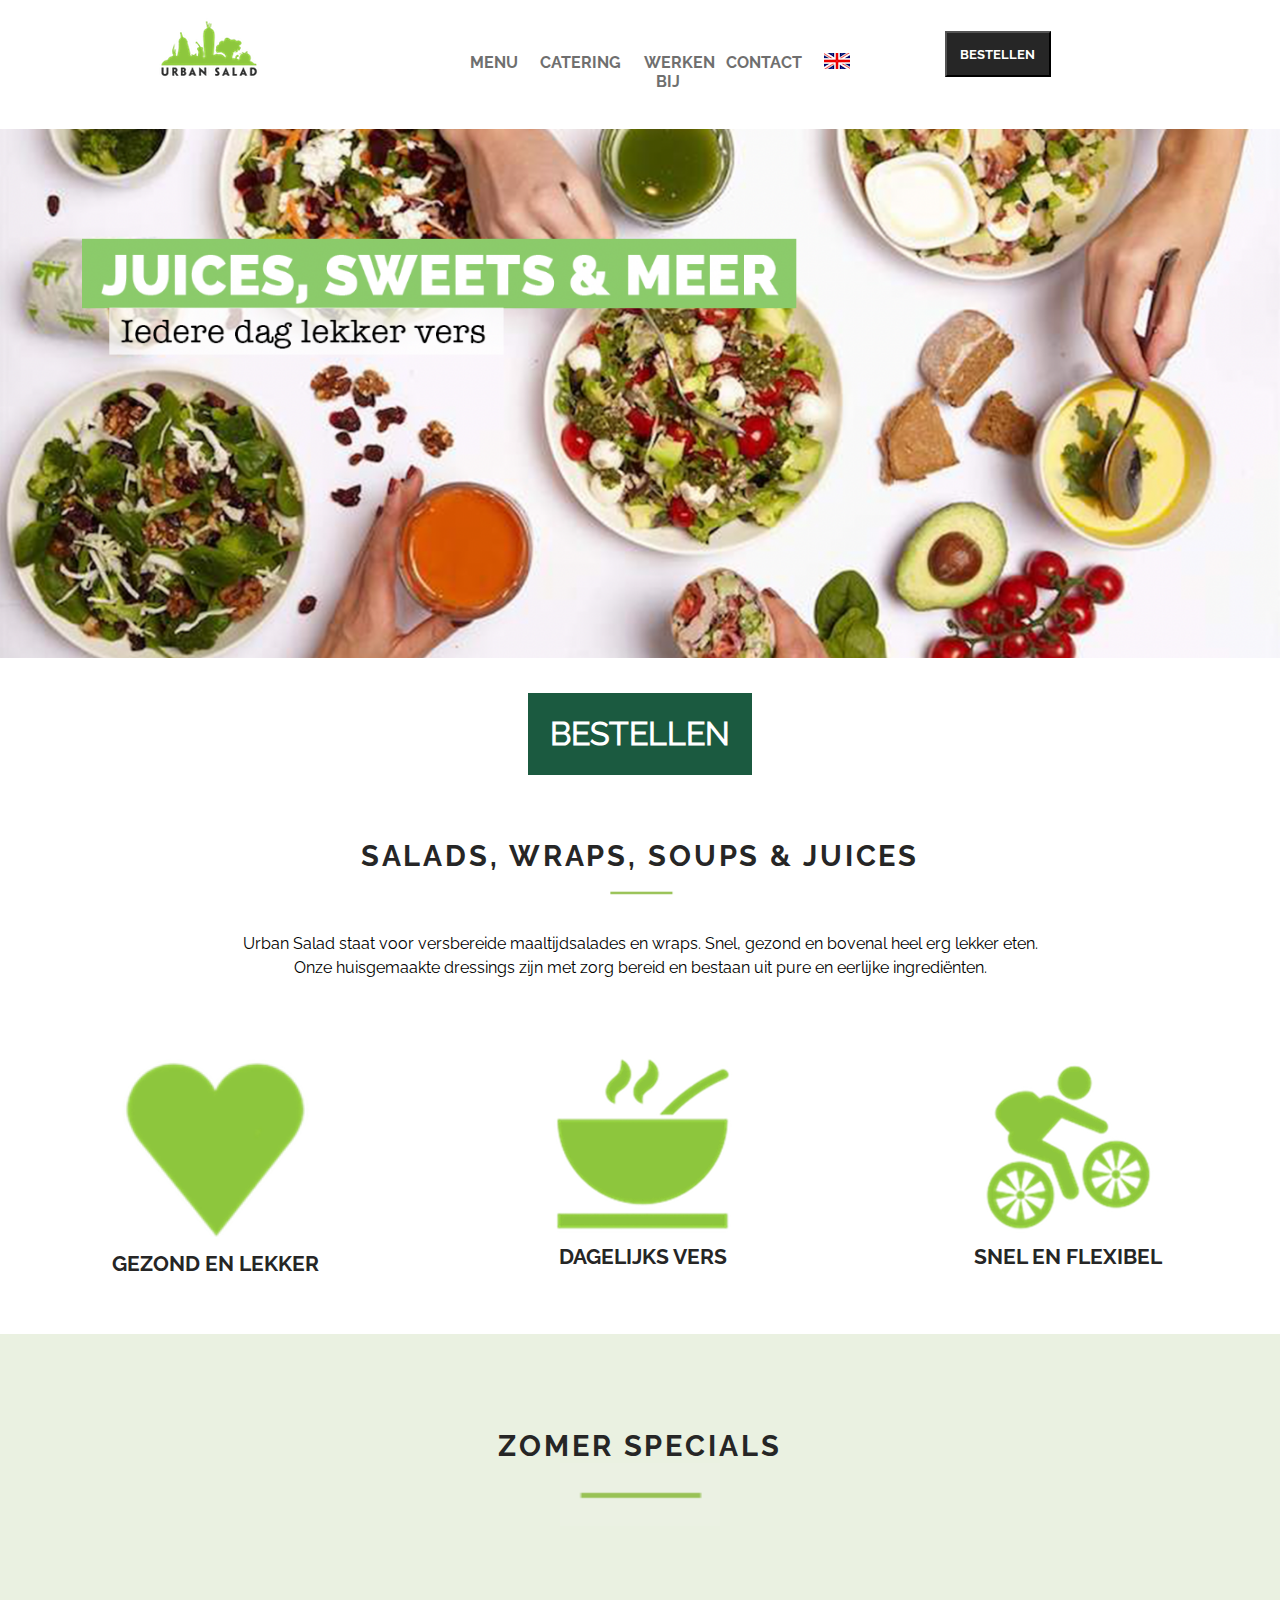
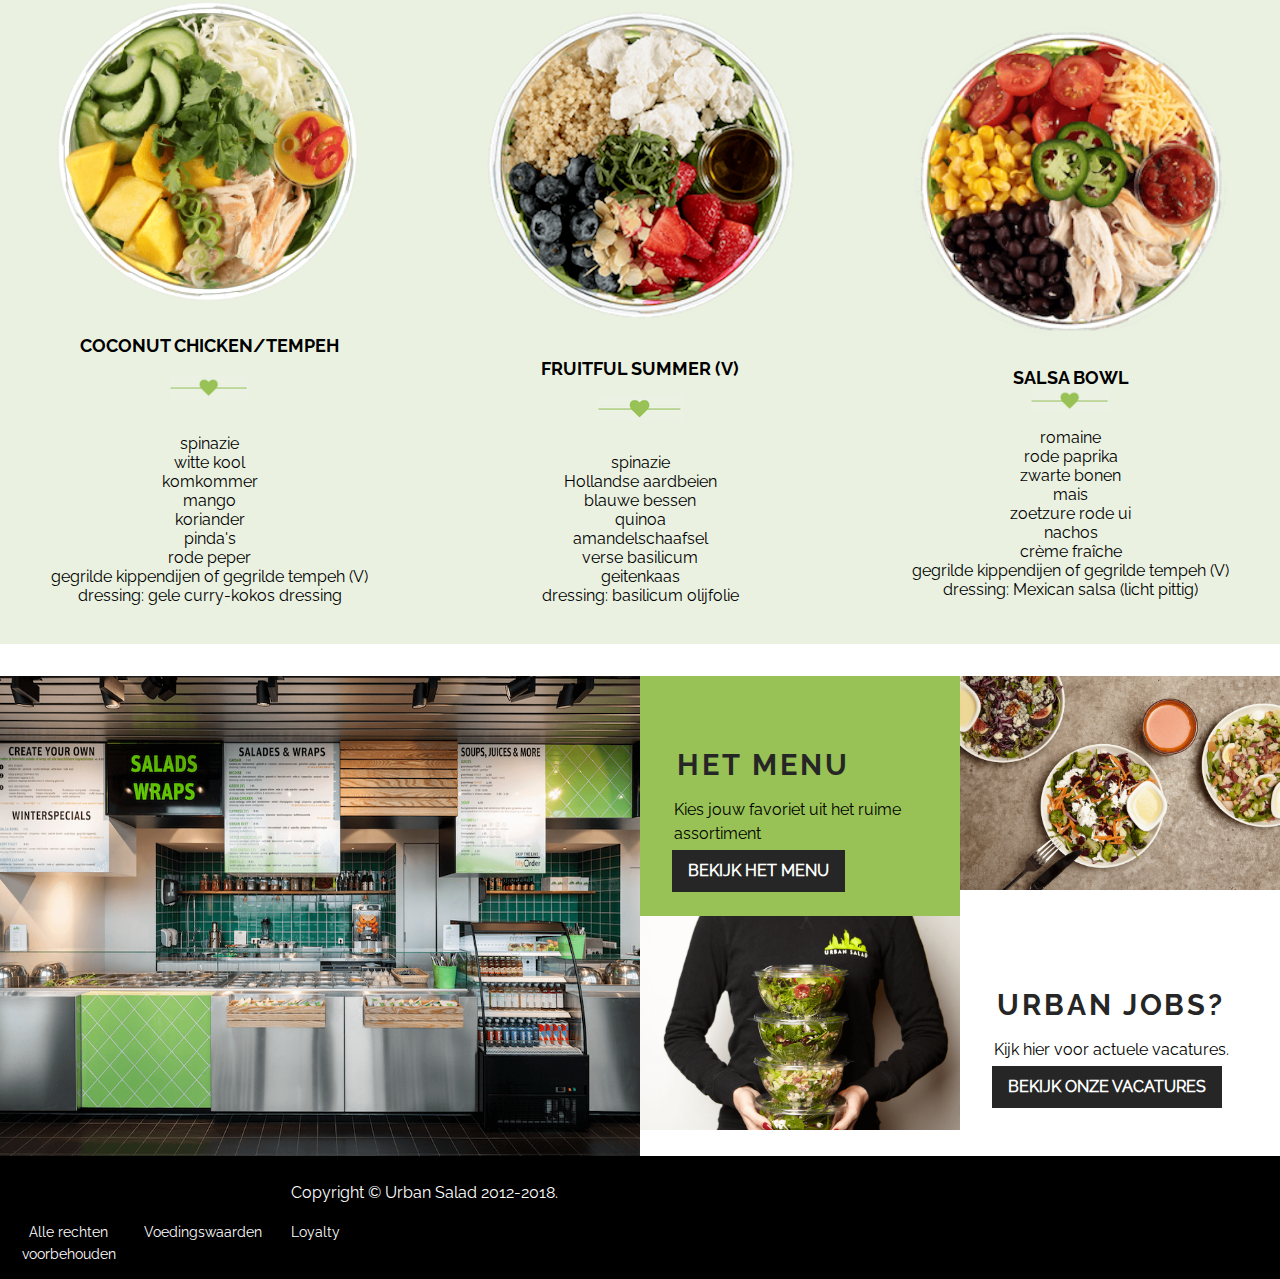
<file: index.html>
<!DOCTYPE html>
<html lang="en">

<head>
    <meta charset="UTF-8">
    <meta name="viewport" content="width=device-width, initial-scale=1.0">
    <link rel="stylesheet" href="style.css">
    <title>Urban Salad</title>
</head>

<body>
    <header>
        <nav>
            <ul class="menu_nav"> 
                <li><a href="#"> Menu</a></li>
                <li class="line"></li> 
                <li><a href="#"> Catering</a></li>
                <li class="line"></li>
                <li><a href="werkenbij.html"> Werken bij </a></li>
                <li class="line"></li>
                <li><a href="#"> Contact</a></li>
                <li class="line"></li>
                <li><a href="# "><img src="images/18166.jpg" alt="Keuze te vertalen in het engels"> </a></li>
            </ul>

            <div class="hamburger_menu">
                <hr>
                <hr>
                <hr>
            </div>
        </nav>

        <a href="#"><img src="images/Logo-US-plain.png" alt="Logo Urban Salad"></a>

        <div><button>Bestellen</button></div>
    </header>

    <section class="slideshow">
        <ul>
            <li><img src="images/slide1.png" alt="Juices, sweets e meer. Elke dag lekker vers."></li>
            <li><img src="images/slide2.png" alt="Kies voor een van onze favorieten. Heb jij ze al geprobeerd?"></li>
            <li><img src="images/slide3.png" alt="Salads en wraps. Rijkgevuld en gezond"></li>
        </ul>
    </section>

    <main>
        <a href="#">Bestellen</a>

        <section>
            <section>
                <h1>Salads, wraps, soups & juices</h1>
                <img class="streep" src="images/streepwit.png" alt="streep">
                <p>Urban Salad staat voor versbereide maaltijdsalades en wraps. Snel, gezond en bovenal heel erg lekker
                    eten. Onze huisgemaakte dressings zijn met zorg bereid en bestaan uit pure en eerlijke ingrediënten.
                </p>
            </section>

            <section class="flexwrap">
                <section>
                    <img src="images/hart.png" alt="hart icoon">
                    <h3>Gezond en lekker</h3>
                </section>

                <section>
                    <img src="images/soup.png" alt="soep icoon">
                    <h3>Dagelijks vers</h3>
                </section>

                <section>
                    <img src="images/fiets.png" alt="fiets icoon">
                    <h3>Snel en flexibel</h3>
                </section>
            </section>
        </section>

        <article>
            <h2>Zomer specials</h2>
            <img class="streep" src="images/streepgroen.png" alt="streep">
            <section class="zomerSpecialsWrap">
                <section>
                    <img src="images/Coconut-chicken-salad-urban-salad-300x300.png" alt="Salade coconut chicken">
                    <h4>Coconut chicken/tempeh</h4>
                    <img class="streepmethart" src="images/streepmethart.png" alt="streep met hart in het midden">
                    
                    <ul>
                        <li>spinazie</li>
                        <li>witte kool</li>
                        <li>komkommer</li>
                        <li>mango</li>
                        <li>koriander</li>
                        <li>pinda's</li>
                        <li>rode peper</li>
                        <li>gegrilde kippendijen of gegrilde tempeh (V)</li>
                        <li>dressing: gele curry-kokos dressing</li>
                    </ul>
                </section>

                <section>
                    <img src="images/fruitfull-summer-min-min-300x300.png" alt="Salade fruitfull summer">
                    <h4>Fruitful summer (v)</h4>
                    <img class="streepmethart" src="images/streepmethart.png" alt="streep met hart in het midden">
                    <ul>
                        <li>spinazie</li>
                        <li>Hollandse aardbeien</li>
                        <li>blauwe bessen</li>
                        <li>quinoa</li>
                        <li>amandelschaafsel</li>
                        <li>verse basilicum</li>
                        <li>geitenkaas</li>
                        <li>dressing: basilicum olijfolie</li>
                    </ul>
                </section>

                <section>
                    <section>
                        <img src="images/salsabowl-300x300.png" alt="Salade salsabowl">
                        <h4>Salsa bowl</h4>
                        <img class="streepmethart" src="images/streepmethart.png" alt="streep met hart in het midden">
                        <ul>
                            <li>romaine</li>
                            <li>rode paprika</li>
                            <li>zwarte bonen</li>
                            <li>mais</li>
                            <li>zoetzure rode ui</li>
                            <li>nachos</li>
                            <li>crème fraîche</li>
                            <li>gegrilde kippendijen of gegrilde tempeh (V)</li>
                            <li>dressing: Mexican salsa (licht pittig)</li>
                        </ul>
                    </section>
                </section>

            </section>
        </article>

        <section class="gridoefen">
            <img class="imgalgemeen1" src="images/uszuidas.png" alt="Saladebar Zuidas">

            <section id="menu">
                <h2>Het menu</h2>
                <p>Kies jouw favoriet uit het ruime assortiment</p>
                <a href="#">Bekijk het menu</a>
            </section>

           
            <img class="imgalgemeen2" src="images/us-catering.png" alt="Salade met bestek en dressing">

            <section id="werk"> 
                <h2>Urban jobs?</h2>
                <p>Kijk hier voor actuele vacatures.</p>
                <a href="#">Bekijk onze vacatures</a>
            </section>

            <img class="imgalgemeen3" src="images/jobs.png" alt="Stapel salades">
        </section>
    </main>
    
    <footer>
        <p>Copyright © Urban Salad 2012-2018.</p>
        <section>
            <p>Alle rechten voorbehouden <span></span>Voedingswaarden <span></span>Loyalty</p>
        </section>
    </footer>
    <script src="script.js"></script>
</body>

</html>
</file>
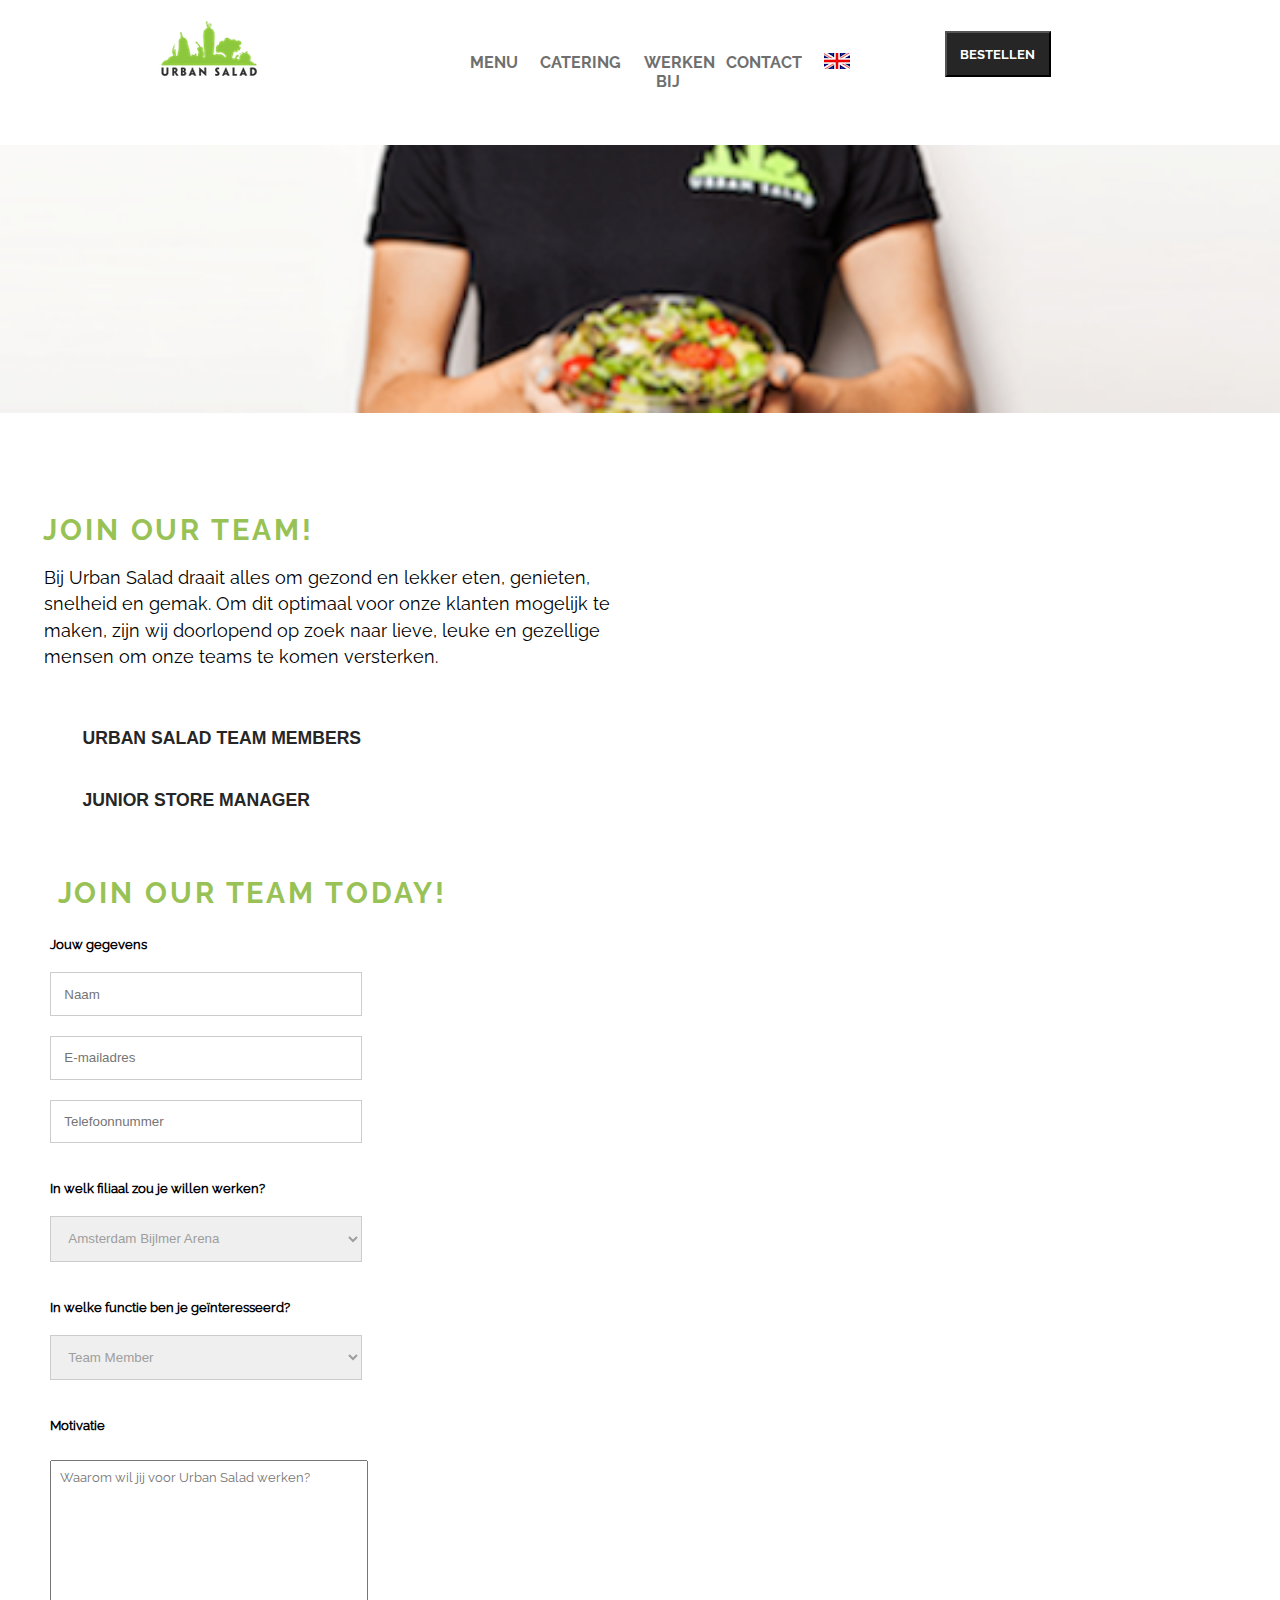
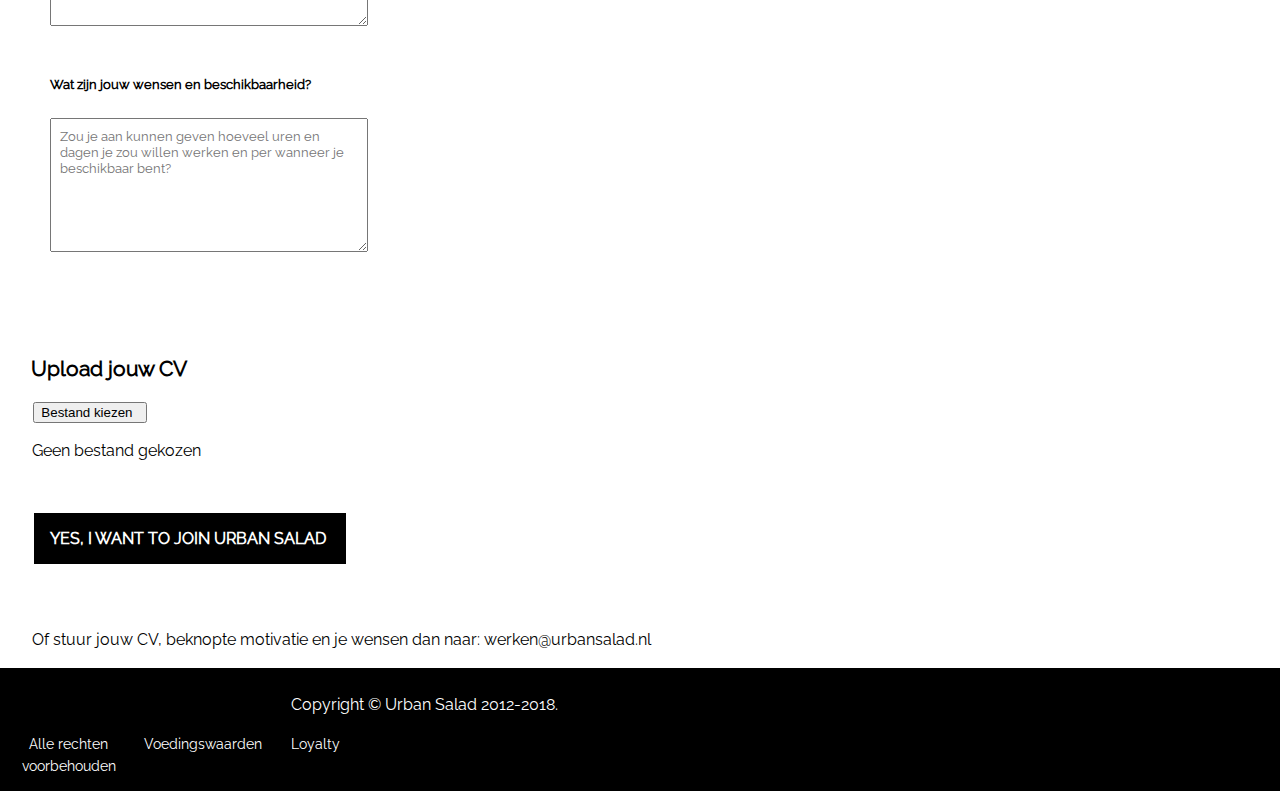
<file: werkenbij.html>
<!DOCTYPE html>
<html lang="en">

<head>
    <meta charset="UTF-8">
    <meta name="viewport" content="width=device-width, initial-scale=1.0">
    <link rel="stylesheet" href="style.css">
    <title>Urban Salad</title>
</head>

<body>
    <header>
        <nav>
            <ul class="menu_nav"> 
                <li><a href="#"> Menu</a></li>
                <li class="line"></li> 
                <li><a href="#"> Catering</a></li>
                <li class="line"></li>
                <li><a href="werkenbij.html"> Werken bij </a></li>
                <li class="line"></li>
                <li><a href="#"> Contact</a></li>
                <li class="line"></li>
                <li><a href="# "><img src="images/18166.jpg" alt="Keuze te vertalen in het engels"> </a></li>
            </ul>

            <div class="hamburger_menu"> 
                <hr>
                <hr>
                <hr>
            </div>
        </nav>

        <a href="index.html"><img src="images/Logo-US-plain.png" alt="Logo Urban Salad"></a>

        <div><button>Bestellen</button></div>

    </header>


    <main>

        <img src="images/headerwerkenbij.png" alt="medewerker houdt stapel salades vast">
        <section class="werkenBijWrap">
            <section>
                <section class="join"> 
                    <h1>Join our team!</h1>
                    <p>Bij Urban Salad draait alles om gezond en lekker eten, genieten, snelheid en gemak. Om dit
                        optimaal
                        voor onze klanten mogelijk te maken, zijn wij doorlopend op zoek naar lieve, leuke en gezellige
                        mensen om onze teams te komen versterken.
                    </p>
                </section>

                <div class="dropdown"> 
                    <button>Urban salad team members</button>
                    <div class="dropdownInfo">
                        <p>Voor onze filialen in Amsterdam zijn wij doorlopend op zoek naar leuke en enthousiaste Team
                            Members.</p>
                        <p>Wat ga je doen als Urban Salad Team Member:</p>
                        <ul>
                            <li>* Klaarzetten van de salad bar</li>
                            <li>* Bereiden onze overheerlijke salades, wraps en sappen voor de ogen van de klant</li>
                            <li>* Bereiden van onze homemade dressings en soepen</li>
                            <li>* Bedienen van de kassa</li>
                            <li>* Schoonmaak- en afwaswerkzaamheden</li>
                            <li>* Contact met onze klanten</li>
                            <li>* Je zorgt met de andere team members dat de winkel er top uitziet</li>
                        </ul>
                    </div>
                </div>


                <div class="dropdown"> 
                    <button>Junior store manager</button>
                    <div class="dropdownInfo"> 
                        <p>Voor onze filialen in Amsterdam zijn wij op zoek naar leuke en enthousiaste Junior Store
                            Managers
                            om ons team te komen versterken.</p>
                        <p>Wat ga je doen als Junior Store Manager:</p>
                        <ul>
                            <li>* Inwerken, aansturen, motiveren en corrigeren van de Urban Salad Team Members</li>
                            <li>* Voorbereiden en maken van salades, wraps, soepen, sappen en dressings</li>
                            <li>* Contact met onze klanten</li>
                            <li>* Kassa-, afwas- en schoonmaakwerkzaamheden</li>
                            <li>* Bestellingen bij onze leveranciers</li>
                            <li>* Maken van roosters</li>
                        </ul>
                    </div>
                </div>
            </section>
            <section>
                <form>
                    <h2>Join our team today!</h2>
                    <fieldset>
                        <h5>Jouw gegevens</h5>
                        <input type="text" name="Naam" placeholder="Naam">
                        <input type="text" name="Mail" placeholder="E-mailadres">
                        <input type="text" name="Nummer" placeholder="Telefoonnummer">
                    </fieldset>

                    <fieldset>
                        <h5> In welk filiaal zou je willen werken? </h5>
                        <select name="Filaal">
                            <option value="Bijlmer">Amsterdam Bijlmer Arena</option>
                            <option value="Zuidas">Amsterdam Zuidas</option>
                            <option value="Utrecht">Utrecht CS</option>
                        </select>
                    </fieldset>

                    <fieldset>
                        <h5>In welke functie ben je geïnteresseerd?</h5>
                        <select name="Functie">
                            <option value="TeamMember">Team Member</option>
                            <option value="JuniorStoreManager">Junior Store Manager</option>
                            <option value="StoreManager">Store Manager</option>
                            <option value="Overig">Overig</option>
                        </select>
                    </fieldset>

                    <fieldset>
                        <h5>Motivatie</h5>
                        <textarea rows="10" name="Waarom"
                            placeholder="Waarom wil jij voor Urban Salad werken?"></textarea>
                    </fieldset>

                    <fieldset>
                        <h5>Wat zijn jouw wensen en beschikbaarheid?</h5>
                        <textarea rows="8" name="Wensen"
                            placeholder="Zou je aan kunnen geven hoeveel uren en dagen je zou willen werken en per wanneer je beschikbaar bent?"></textarea>
                    </fieldset>

                </form>
                <section>
                    <h6>Upload jouw CV</h6>
                    <button>Bestand kiezen</button>
                    <p>Geen bestand gekozen</p>

                    <a class="yes" href="#">Yes, I want to join Urban Salad</a>
                    <p>Of stuur jouw CV, beknopte motivatie en je wensen dan naar: werken@urbansalad.nl</p>

                </section>

            </section>
        </section>
    </main>
    <footer>
        <p>Copyright © Urban Salad 2012-2018.</p>
        <section>
            <p>Alle rechten voorbehouden <span></span>Voedingswaarden <span></span>Loyalty</p>
        </section>
    </footer>

    <script src="script.js"></script>
</body>

</html>
</file>
<file: style.css>
@font-face {
  font-family: Raleway-bold;
  src: url(Raleway/static/Raleway-Bold.ttf);
}

@font-face {
  font-family: Raleway-regular;
  src: url(Raleway/static/Raleway-Regular.ttf);
}

:root {
  /*kleuren*/
  --white:#ffffff;
  --black: #000000;
  --green: #98c255;
  --darkgreen: #1b5a40;
  --lightgreen: #EAF1E1;
  --grey: #6f6f6f;
  --darkgrey: #262626;
  --lightgrey: #9e9e9e;
  --omlijning: #ccc;

    /*fonts*/
  --Raleway-regular: Raleway-Regular;
  --Raleway-bold: Raleway-Bold;
}

body {
  background-color: var(--white);
  font-family: var(--Raleway-regular);
  margin: 0;
  padding: 0;
  text-align: center;
  box-sizing: border-box;
}

header {   /*hele grid - bron: gridgarden.nl*/
  display: grid;
  grid-template-columns: repeat(3, 1fr);
  grid-template-rows: 1fr;
  position: sticky;
  top: 0;
  background-color: var(--white);
  z-index: 3;
}

nav {
  display: flex;
  justify-content: space-between;
  align-items: center;
  grid-column-start: 2;
}

header nav ul {
  display: flex;
  justify-content: space-between;
  margin-top: 3em;
  width: 75%;
}

header nav ul.active li {
  margin-top: .3em;
  margin-bottom: .3em;
  padding-left: 1em;
  text-align: center;
}

header nav ul a {
  transition: 0.7s ease;
  font-size: 1em;
  font-family: var(--Raleway-bold);
  color: var(--grey);
}

header nav ul a:hover {
  color: var(--green);
}

header a {
  grid-column-start: 1;
  background-color: transparent;
  grid-row-start: 1;
}

header nav div hr {
  display: block;
  width: 1.3em;
  height: .1em;
  margin: .4em auto;
  -webkit-transition: all 0.3s ease-in-out;
  transition: all 0.3s ease-in-out;
  background-color: var(--grey);
  margin-left: 1em;
}

header>div {
  grid-column-start: 3;
  grid-row-start: 1;
}

header button {
  display: flex;
  background-color: var(--darkgrey);
  color: var(--white);
  font-family: var(--Raleway-bold);
  text-transform: uppercase;
  padding: 1em;
  margin-left: 20%;
  margin-top: 2.3em;
}

  /*slider*/
.slideshow {
  width: 100%;
  overflow: hidden;
  margin-top: 0;
}

.slideshow ul {
  display: flex;
  position: relative;
  animation: slide 20s ease-in-out 0s infinite;
  width: 300%;
  padding-left: 0;
}

.slideshow ul li {
  width: 100%;
  list-style: none;
}

.slideshow img {
  width: 100%;
}

@keyframes slide {
  0% {left: 0%;}
  11% {left: 0%;}
  22% {left: 0%;}
  33% {left: -100%;}
  44% {left: -100%;}
  55% {left: -100%;}
  66% {left: -100%;}
  77% {left: -200%;}
  88% {left: -200%;}
  100% {left: -200%;}
}


  /*lettergroottes*/
h1 {
  color: var(--darkgrey);
  text-transform: uppercase;
  font-size: 1.8em;
  font-family: var(--Raleway-bold);
  letter-spacing: 0.1em;
  margin-top: 3em;
  margin-bottom: 0;
}

h2 {
  color: var(--darkgrey);
  text-transform: uppercase;
  font-size: 1.8em;
  font-family: var(--Raleway-bold);
  letter-spacing: 0.1em;
  margin-top: 3em;
  margin-bottom: 0;
}

h3 {
  color: var(--darkgrey);
  font-size: 1.3em;
  text-transform: uppercase;
  padding-bottom: 1.5em;
  font-family: var(--Raleway-bold);
  margin-top: 0;
}

h4 {
  font-size: 1.1em;
  text-transform: uppercase;
  font-family: var(--Raleway-bold);
  margin-bottom: 0;
}

h5 {
  text-align: start;
  margin-bottom: 0;
  width: 80%;
}


h6 {
  font-size: 1.3em;
  margin-bottom: 1em;
  text-align: start;
  margin-left: 1.5em;
}

p {
  font-size: 1em;
  padding-inline: 1.5em;
  font-family: var(--Raleway-regular);
  line-height: 1.5em;
  max-width: 50em;
}

img {
  height: auto;
}

.streep {
  width: 10em;
}

li {
  list-style-type: none;
}

li a {
  color: var(--darkgrey);
  background-color: transparent;
}

a {
  font-size: 1.1em;
  text-transform: uppercase;
  text-decoration: none;
  background-color: var(--black);
  color: var(--white);
  padding: .7em;
}

/*main*/
main {
  margin-top: 2em;
}

main section {
  margin-top: 2em;
}

main section p {
  margin-inline: auto;
}

main section:last-of-type button {
 display: flex;
 justify-content: start;
 margin-left: 2.5em;
}

main section:last-of-type p {
  display: flex;
  justify-content: start;
  margin-left: .5em;
}

main img {
  width: 100%;
  height: auto;
}

main a {
  background-color: var(--darkgreen);
  color: var(--white);
  border: none;
  font-size: 2em;
  font-weight: bolder;
  margin-inline: auto;
}

main article {
  background-color: var(--lightgreen);
  padding-top: .5em;
  padding-bottom: 1em;
}

main form section {
  width: 80%;
}

  /*alle flex-wraps bron: flexboxfroggy.nl*/
.flexwrap {
  display: flex;
  flex-wrap: wrap;
}

.flexwrap section {
  display: flex;
  flex-direction: column;
  padding-inline: 0;
  margin-inline: auto;
  font-size: 1em;
  padding-bottom: .4em;
}

.zomerSpecialsWrap {
  display: flex;
  flex-wrap: wrap;
  flex-direction: row;
}

.zomerSpecialsWrap section {
  display: flex;
  flex-direction: column;
  padding-inline: 0;
  margin-inline: auto;
  font-size: 1em;
  padding-bottom: .4em;
}

.zomerSpecialsWrap section ul {
  padding-left: 0;
}

.werkenBijWrap {
  display:flex;
  flex-wrap: wrap;
}

.werkenBijWrap section:first-of-type {
  display:flex;
  flex-direction: column;
}

.werkenBijWrap section section:last-of-type button {
  width: 8.5em;
}

.streepmethart {
  max-width: 25%;
  margin: auto;
}


  /*alles voor hamburger menu*/
.hamburger_menu {
  /* header nav ... */
  display: none;
  cursor: pointer;
  align-items: center;
}

.line {
  display: none;
}

@media(max-width: 850px) {
  .hamburger_menu {
    display: block;
  }

  header a {
    grid-column-start: 2;
    grid-row-start: 1;
  }

  header nav {
    grid-column-start: 1;
  }

  header nav ul {
    background-color: var(--white);
    width: 100%;
    z-index: 2;
    position: fixed;
    left: -100%;
    top: 3.3em;
    flex-direction: column;
    transition: 0.3s;
    display: none;
    animation-name: Down;
    animation-duration: 300ms;
    transform-origin: top center;
  }

  header nav ul.active {
    left: 0;
    padding-left: 0;
    display: flex;
  }

  header nav ul.active li {
    text-align: start;
  }

  header button {
    display: none;
  }

  .line {
    display: block;
    width: 90%;
    height: .07em;
    background-color: var(--green);
    margin-inline: auto;
  }
}

  /*grote grid bron: gridgarden.nl*/
.gridoefen {
  display: grid;
  grid-template-columns: 25% 25% 25% 25%;
  grid-template-rows: 50% 50%;
  padding-bottom: 0;
  height: 30em;
}

.imgalgemeen1 {
  grid-area: 1/1/3/3;
  width: 100%;
  height: 100%;
}

.imgalgemeen2 {
  grid-area: 1/4/2/4;
}

.imgalgemeen3 {
  grid-area: 3/4/2/3;
}

#menu {
  background-color: var(--green);
  padding-bottom: 7em;
  margin-top: 0;
  padding: top;
  text-align: left;
  max-width: 390px;
  grid-area: 1/3/2/3;
}

#menu h2 {
  margin-top: 2.5em;
  margin-left: 1.3em;
}

#menu p {
  margin-left: .6em;
}

#menu a {
  margin-left: 2em;
  background-color: var(--darkgrey);
  font-size: 1em;
  padding-inline: 1em;
}

#werk {
  padding-top: 2.5em;
  text-align: left;
  padding-bottom: 5em;
  grid-column: 2/4/1/4;
}

#werk h2 {
  margin-top: 0;
  margin-left: 1.3em;
}

#werk p {
  margin-left: .6em;
}

#werk a {
  margin-left: 2em;
  background-color: var(--darkgrey);
  font-size: 1em;
  padding-inline: 1em;
}

@media(max-width: 1000px) {
  .gridoefen {
    display: grid;
    grid-template-columns: 100%;
    grid-template-rows: 50% 50% 100% 50% 100%;
  }

  .imgalgemeen1 {
    grid-area: 1/1/1/1;
    width: 100%;
    height: auto;
  }
  
  .imgalgemeen2 {
    grid-area: 3/1/3/1;
  }
  
  .imgalgemeen3 {
    grid-area: 5/1/5/1;
  }

  #menu {
    background-color: var(--green);
    padding-bottom: 7em;
    margin-top: 0;
    padding: top;
    text-align: left;
    max-width: 390px;
    grid-area: 2/1/2/1;
  }
  
  #werk {
    padding-top: 2.5em;
    text-align: left;
    padding-bottom: 5em;
    grid-column: 4/1/4/1;
    padding-top: 0;
  }

  footer {
    background-color: var(--black);
    color: var(--white);
    margin-inline: auto;
    padding-top: .6em;
    margin-top: 61em;
    text-align: center;
  }
}

  /*footer*/
footer {
  background-color: var(--black);
  color: var(--white);
  margin-inline: auto;
  padding-top: .6em;
  text-align: center;
}

footer section p {
  display: flex;
  width: 3.5em;
  font-size: .9em;
  margin-top: .5em;
  padding-bottom: 1em;
  margin-bottom: 0;
}

footer section span {
  display: block;
  width: .1em;
  height: 1.5em;
  background-color: var(--white);
  margin-inline: 1em;
}


/*alleen voor 2e pagina*/

.join h1 {
  text-align: start;
  padding-left: 1.5em;
  color: var(--green);
  margin-top: 0;
}

.werkenBijWrap h2 {
  text-align: start;
  margin-top: 1.1em;
  color: var(--green);
  margin-left: 2em;
}

.join p {
  max-width: 33em;
  padding-left: 2em;
  text-align: start;
  font-size: 1.1em;
}

  /*dropdowns*/
.dropdown button {
  background-color: var(--white);
  color: var(--darkgrey);
  font-size: 1.1em;
  border: none;
  cursor: pointer;
  margin-top: 1.3em;
  margin-inline: auto;
  width: 80%;
  text-transform: uppercase;
  text-align: start;
  font-weight: bold;
  position: relative;
}

.dropdown {
  position: relative;
  display: inline-block;
  margin-top: 1em;
  margin-left: 5%;
  margin-right: 0;
  width: 70%;
}

.dropdownInfo {
  display: none;
  text-align: start;
  animation-name: Down;
  animation-duration: 300ms;
  transform-origin: top center;
}

.dropdownInfo p {
  font-size: 1em;
}

.dropdownInfo li {
  font-size: 1em;
  width: 90%;
}

.dropdown:hover .dropdownInfo {
  display: block;
}



@keyframes Down {
  0% {
    transform: scaleY(0)
  }

  100% {
    transform: scaleY(1)
  }
}

@keyframes Up {
  0% {
    transform: scale(1);
  }

  100% {
    transform: scale(0);
  }
}

  /*Formulier*/

.formulier {
  width: 40em;
}

input[type=text],
select {
  width: 65%;
  padding: 1em 1em;
  margin-top: 1.5em;
  display: inline-block;
  border: .1em solid var(--omlijning);
  box-sizing: border-box;
  color: var(--lightgrey);
  display:flex;
  justify-content: start;
}

textarea {
  width: 65%;
  font-family: var(--Raleway-regular);
  margin-top: 2em;
  margin-bottom: 1em;
  display:flex;
  justify-content: start;
}

textarea::placeholder {
  padding: 0.5em;
}

fieldset {
  border: none;
  width: 30em;
  padding-left: 3em;
}

main form h2 {
  color: var(--black);
  text-align: start;
  margin-inline: auto;
  width: 75%;
}

main form {
  width: 100%;
}

main form section {
  text-align: left;
  width: 100%;
  padding-left: 5em;
}

main form section p {
  margin-top: .1em;
  font-size: 1em;
  padding: 0;
}

.yes {
  background-color: var(--black);
  font-size: 1em;
  display: flex;
  justify-content: start;
  padding: 1em;
  margin: 5%;
  max-width: 17.5em;
  margin-bottom: 3em;
}

.yes:hover {
  background-color: var(--green);
}
</file>
